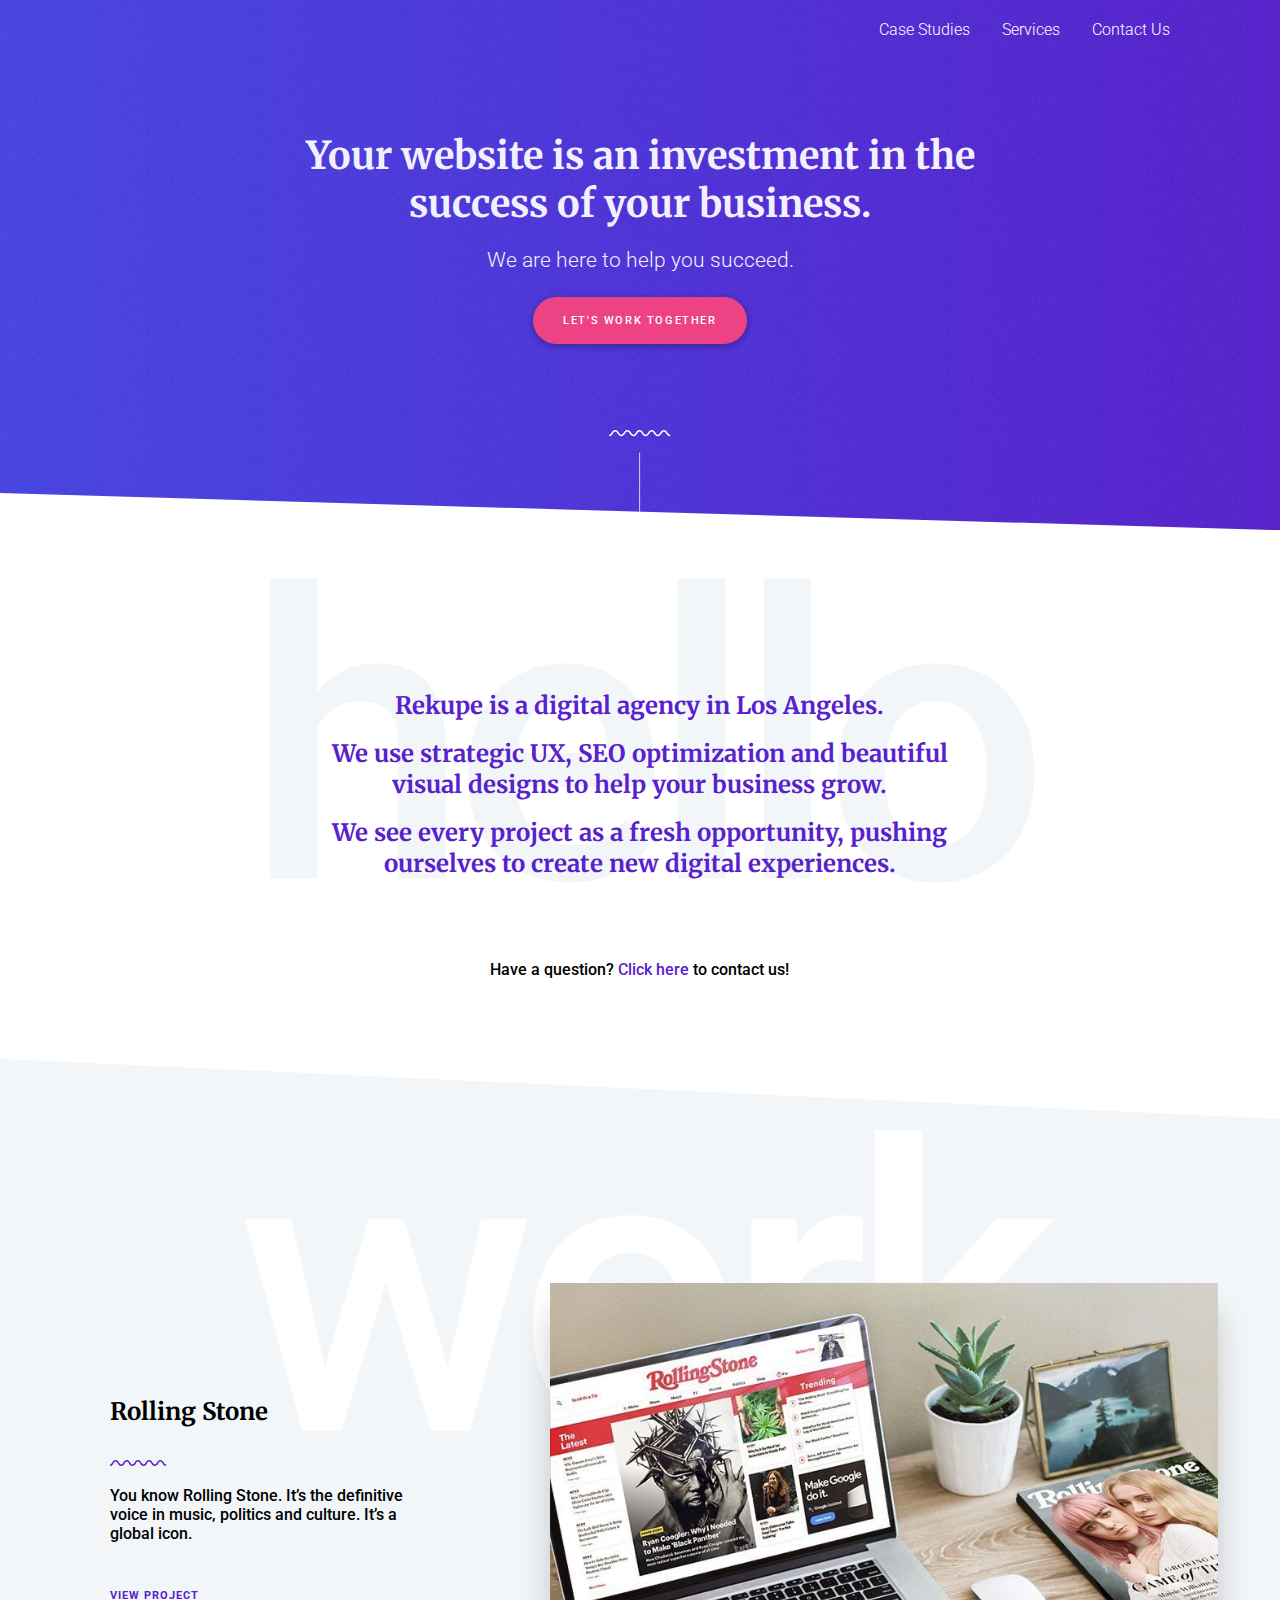
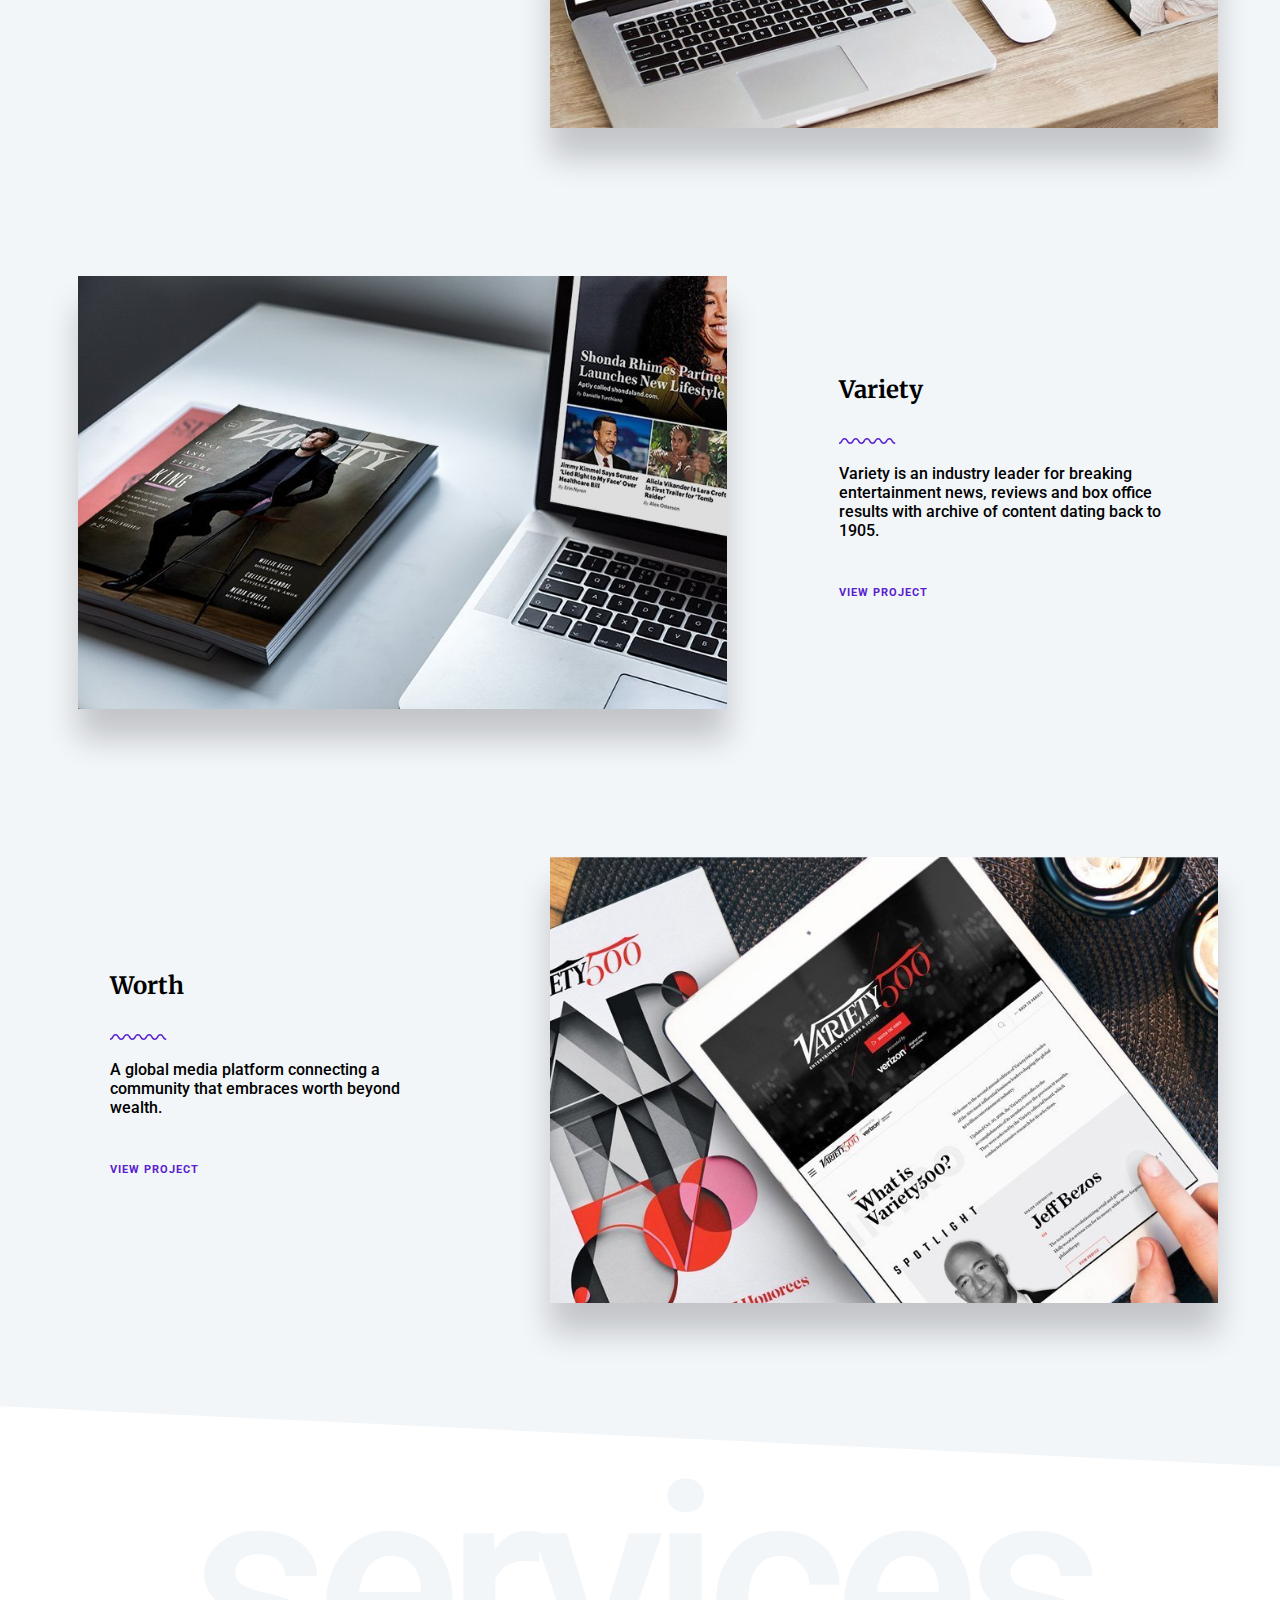
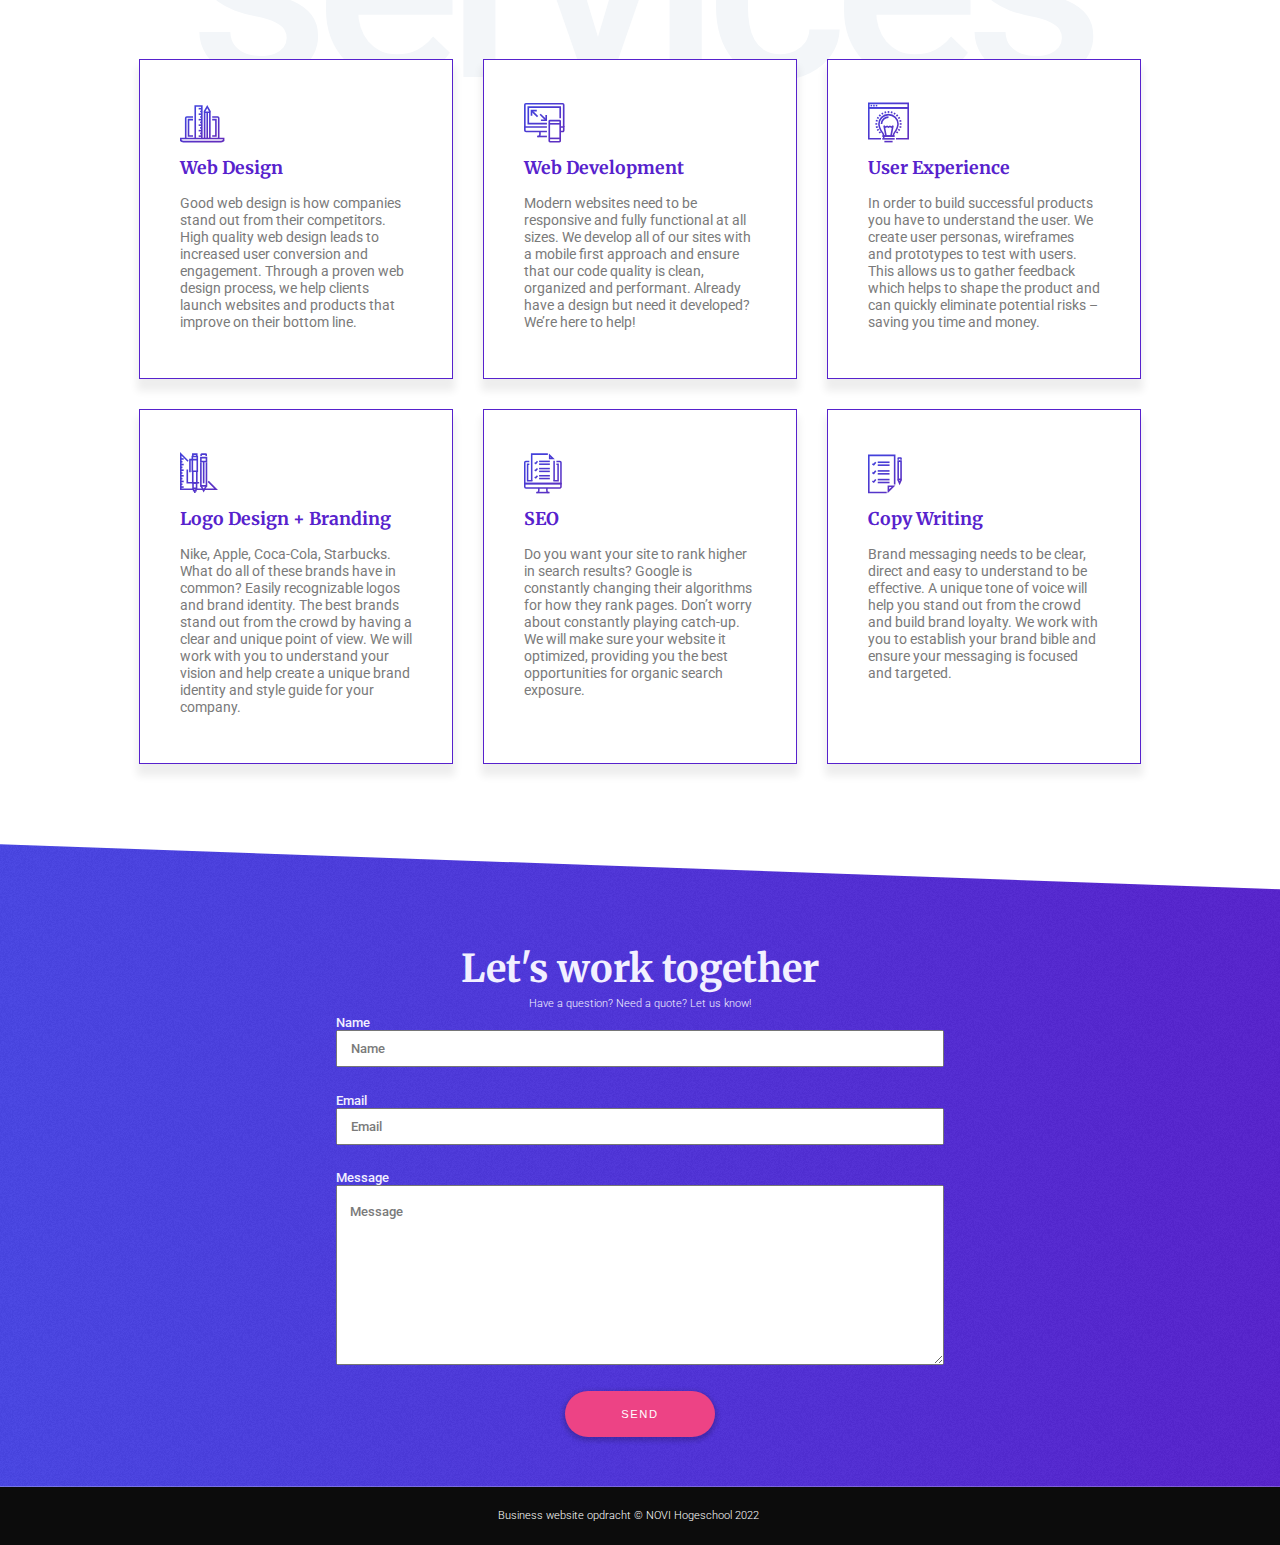
<file: index.html>
<!DOCTYPE html>
<html lang="en">
<head>
    <meta charset="UTF-8">
    <meta name="viewport" content="width=device-width, initial-scale=1">
    <link rel="stylesheet" href="styles/styles.css">
    <title>Rekupe</title>
</head>
<body>
<header class="outer-container outer-header">
    <div class="inner-container inner-header">
        <nav>
            <ul class="navigation-items">
                <li><a href="#case-studies">Case Studies</a></li>
                <li><a href="#services">Services</a></li>
                <li><a href="#contact">Contact Us</a></li>
            </ul>
        </nav>
        <div class="header-content">
            <h1>Your website is an investment in the success of your business.</h1>
            <p>We are here to help you succeed.</p>
            <a href="#contact" class="link-pink">Let's work together</a>
        </div>
        <span class="squiggle-stripe"><img src="assets/squiggle_line_stripe.svg" alt="squiggle stripe"/></span>
    </div>
</header>

<main id="case-studies">
    <div class="outer-container outer-introduction">
        <div class="inner-container inner-introduction">
            <div class="introduction-text">
                <h2>Rekupe is a digital agency in Los Angeles.</h2>
                <h2>We use strategic UX, SEO optimization and beautiful visual designs to help your business grow.</h2>
                <h2>We see every project as a fresh opportunity, pushing ourselves to create new digital experiences.</h2>
                <p>Have a question? <a href="#contact">Click here</a> to contact us!</p>
            </div>
        </div>
    </div>
    <section class="outer-container outer-work">
        <div class="inner-container rolling-stone">
            <div class="work-text-wrapper">
                <h3>Rolling Stone</h3>
                <div class="squiggle-wrapper"><img src="assets/squiggle_line.svg" alt="squiggle" /></div>
                <p>You know Rolling Stone. It’s the definitive voice in music, politics and culture. It’s a global icon.</p>
                <a href="case-studies-page.html">View project</a>
            </div>
            <span class="image-wrapper"><img src="assets/work-image-01.jpeg" alt="work-image-01.jpeg"/></span>
        </div>
        <div class="inner-container variety">
            <div class="work-text-wrapper">
                <h3>Variety</h3>
                <div class="squiggle-wrapper"><img src="assets/squiggle_line.svg" alt="squiggle" /></div>
                <p>Variety is an industry leader for breaking entertainment news, reviews and box office results with
                    archive of content dating back to 1905.</p>
                <a href="case-studies-page.html">View project</a>
            </div>
            <span class="image-wrapper"><img src="assets/work-image-02.jpeg" alt="work-image-01.jpeg"/></span>
        </div>
        <div class="inner-container worth">
            <div class="work-text-wrapper">
                <h3>Worth</h3>
                <div class="squiggle-wrapper"><img src="assets/squiggle_line.svg" alt="squiggle" /></div>
                <p>A global media platform connecting a community that embraces worth beyond wealth.</p>
                <a href="case-studies-page.html">View project</a>
            </div>
            <span class="image-wrapper"><img src="assets/work-image-03.jpeg" alt="work-image-01.jpeg"/></span>
        </div>
    </section>
    <section class="outer-container service-info-blocks" id="services">
        <div class="inner-container inner-services">
            <div class="info-block">
                <div class="icon-wrapper"><img src="assets/icon_web-design.svg" alt="webdesign icon"/></div>
                <h4>Web Design</h4>
                <p>Good web design is how companies stand out from their competitors. High quality web design leads to
                    increased user conversion and engagement. Through a proven web design process, we help clients launch
                    websites and products that improve on their bottom line.</p>
            </div>
            <div class="info-block">
                <div class="icon-wrapper"><img src="assets/icon_web-development.svg" alt="webdevelopment icon"/></div>
                <h4>Web Development</h4>
                <p>Modern websites need to be responsive and fully functional at all sizes. We develop all of our sites with
                    a mobile first approach and ensure that our code quality is clean, organized and performant. Already
                    have a design but need it developed? We’re here to help!</p>
            </div>
            <div class="info-block">
                <div class="icon-wrapper"><img src="assets/icon_ux.svg" alt="ux icon"/></div>
                <h4>User Experience</h4>
                <p>In order to build successful products you have to understand the user. We create user personas,
                    wireframes and prototypes to test with users. This allows us to gather feedback which helps to shape the
                    product and can quickly eliminate potential risks – saving you time and money.</p>
            </div>
            <div class="info-block">
                <div class="icon-wrapper"><img src="assets/icon_graphic-design.svg" alt="graphic design icon"/></div>
                <h4>Logo Design + Branding</h4>
                <p>Nike, Apple, Coca-Cola, Starbucks. What do all of these brands have in common? Easily recognizable logos
                    and brand identity. The best brands stand out from the crowd by having a clear and unique point of view.
                    We will work with you to understand your vision and help create a unique brand identity and style guide
                    for your company.</p>
            </div>
            <div class="info-block">
                <div class="icon-wrapper"><img src="assets/icon_seo.svg" alt="seo icon" /></div>
                <h4>SEO</h4>
                <p>Do you want your site to rank higher in search results? Google is constantly changing their algorithms
                    for how they rank pages. Don’t worry about constantly playing catch-up. We will make sure your website
                    it optimized, providing you the best opportunities for organic search exposure.</p>
            </div>
            <div class="info-block">
                <div class="icon-wrapper"><img src="assets/icon_copywriting.svg" alt="copywriting icon" /></div>
                <h4>Copy Writing</h4>
                <p>Brand messaging needs to be clear, direct and easy to understand to be effective. A unique tone of voice
                    will help you stand out from the crowd and build brand loyalty. We work with you to establish your brand
                    bible and ensure your messaging is focused and targeted.</p>
            </div>
        </div>
    </section>
</main>

<footer class="outer-container footer-general">
    <section class="outer-container outer-contact-form" id="contact">
        <div class="inner-container inner-contact">
            <h5>Let's work together</h5>
            <p>Have a question? Need a quote? Let us know!</p>
            <form class="contact-form" onsubmit="hier-java-script-nodig">
                    <label for="name-field">Name</label>
                    <input type="text" id="name-field" placeholder="Name"/>

                    <label for="user-email-field">Email</label>
                    <input type="email" id="user-email-field" placeholder="Email"/>

                    <label for="message-field">Message</label>
                    <textarea name="message" id="message-field" placeholder="Message"></textarea>

                    <button type="submit" class="button form-button">Send</button>
            </form>
        </div>
    </section>
    <section class="outer-container outer-footer">
            <p>Business website opdracht © NOVI Hogeschool 2022<p>
    </section>
</footer>
</body>
</html>
</file>
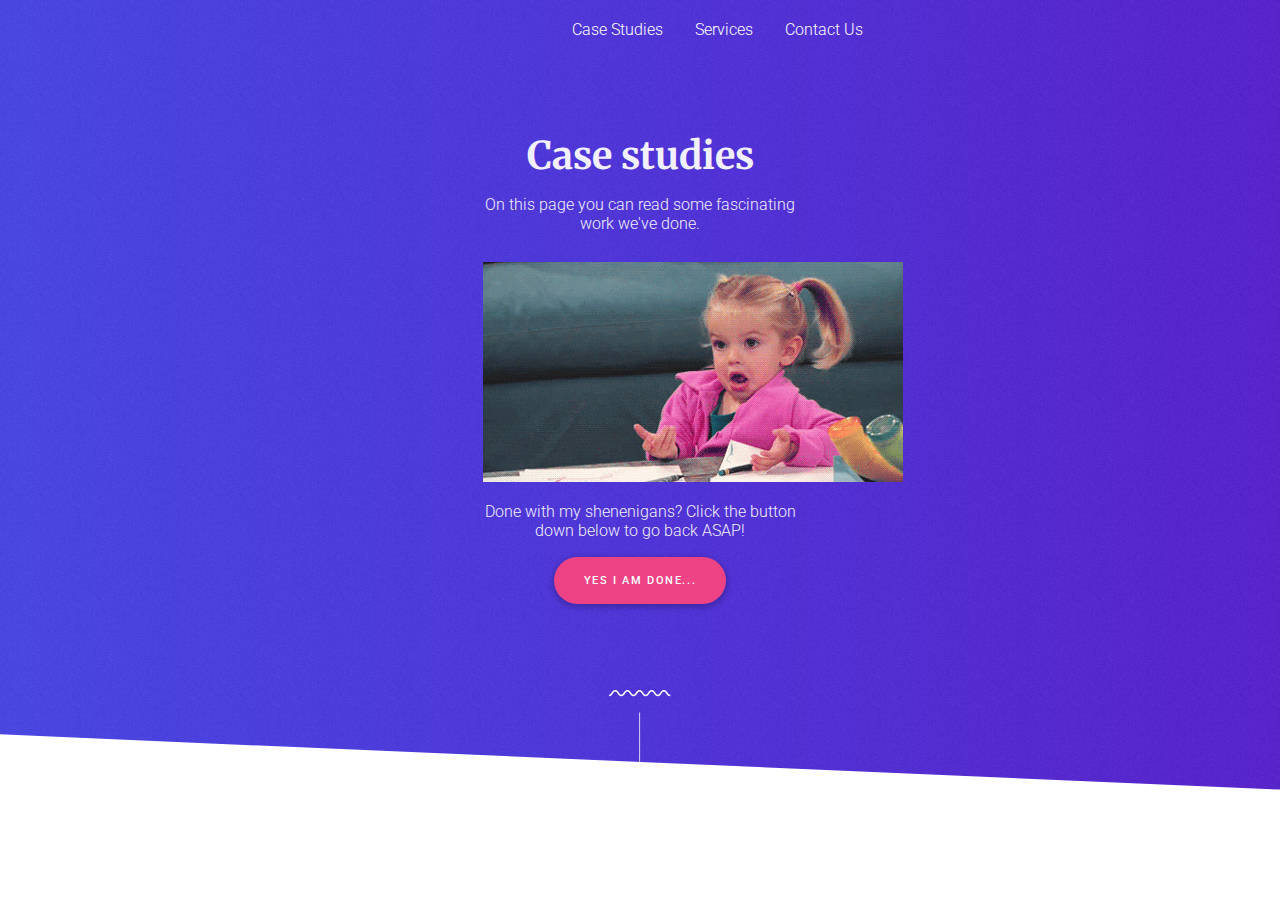
<file: case-studies-page.html>
<!DOCTYPE html>
<html lang="en">
<head>
    <meta charset="UTF-8">
    <meta name="viewport" content="width=device-width, initial-scale=1">
    <link rel="stylesheet" href="styles/styles.css">
    <title>Rekupe - Case Studies</title>
</head>
<body>
<header class="outer-container outer-header">
    <div class="inner-container inner-header">
        <nav>
            <ul class="navigation-items">
                <li><a href="index.html/#case-studies">Case Studies</a></li>
                <li><a href="index.html/#services">Services</a></li>
                <li><a href="index.html/#contact">Contact Us</a></li>
            </ul>
        </nav>
        <div class="header-content extra">
            <h1>Case studies</h1>
            <p>On this page you can read some fascinating work we've done.</p>
            <img src="assets/dunno.gif" alt="Dunno"/>
            <p>Done with my shenenigans? Click the button down below to go back ASAP!</p>
            <a href="index.html" class="link-pink">Yes I am done...</a>
        </div>
        <span class="squiggle-stripe"><img src="assets/squiggle_line_stripe.svg" alt="squiggle stripe"/></span>
    </div>
</header>
</body>
</html>
</file>
<file: styles/styles.css>
@import url('https://fonts.googleapis.com/css2?family=Merriweather:ital,wght@0,300;0,400;0,700;0,900;1,300;1,400;1,700;1,900&family=Roboto:ital,wght@0,100;0,300;0,400;0,500;0,700;0,900;1,100;1,300;1,400;1,500;1,700;1,900&display=swap');

/*////////////////////////

    Table of Contents
    1. Global Styles
    2. Typography
    3. Layout
        3.1 Reusables
        3.2 Other
    4. Areas
        4.1 Header
        4.2 Introduction
        etc.
    5. Media Queries
////////////////////////*/

/* ------------------------------- 1. Global Styles -------------------------------- */

* {
    padding: 0;
    margin: 0;
    box-sizing: border-box;
}

:root {
    --text-color-accent: #5722CD;
    --header-bg: #4845E4;
    --button-pink: #ED4385;
    --main-text: #0C0C0C;
    --header-text: #F2F0FF;
    --background: #F3F6F9;
    --service-tile-text: #7A7A7A;
    --basic-white: #FFFFFF;
}

body {
    /*It seems that I have to add this when using the noise overlay, otherwise nothing is clickable and the body is laying on top*/
    z-index: -3;
    position: relative;

}

/*Background noise image*/
.outer-header::after,
.outer-contact-form::after {
    content: '';
    position: absolute;
    top: 0;
    left: 0;
    height: 100%;
    width: 100%;
    opacity: 0.5;
    background: url(../assets/noise-texture.png) repeat;
    background-size: auto;
    z-index: -1;
}

/* ------------------------------- 2. Typography ----------------------------------- */

body {
    font-family: "Roboto", sans-serif;
    font-weight: 500;
}

/*--Heading typography--*/
h1,
h2,
h3,
h4,
h5 {
    font-family: "Merriweather", serif;
    font-weight: 700;
    text-align: center;
}

h1,
h5 {
    font-size: 1.7rem;
    display: block;
    width: 100%;
    color: var(--header-text);
}

h2 {
    color: var(--text-color-accent);
    font-size: 1.2rem;
    margin: 0 0 0.7em 0;
}

h3 {
    text-align: left;
    font-size: 1.5rem;
    margin: 0 0 1em 0;
}

h4 {
    color: var(--text-color-accent);
    font-size: 1.1rem;
    text-align: left;
    margin: 0.5em 0;
}

/*--Paragraph typography--*/
p {
    padding: 1em 0 1.8em 0;
}

.header-content p {
    color: var(--header-text);
    font-size: 1.3rem;
    font-weight: 300;
}

.introduction-text p {
    text-align: center;
    padding: 4em 0 0 0;
    position: relative;
}

.info-block p {
    font-size: 0.9rem;
    color: var(--service-tile-text);
    padding: 0.5em 0;
    font-weight: 400;
}

.inner-contact p {
    color: var(--header-text);
    font-weight: 300;
}

footer p {
    font-size: 0.7rem;
    font-weight: 300;
    color: var(--basic-white);
    padding: 5px 0;
}

/*--Anchor typography--*/
a {
    font-family: inherit;
    text-decoration: none;
    font-size: 1rem;
}

a:visited {
    color: inherit;
    text-decoration: none;
}

a:hover {
    color: inherit;
    text-decoration: none;
}

.navigation-items a,
.navigation-items a:visited {
    font-size: 0.7rem;
    font-weight: 500;
    color: var(--basic-white);
}

.introduction-text a,
.introduction-text a:visited {
    color: var(--text-color-accent)
}

.work-text-wrapper a,
.work-text-wrapper a:visited {
    color: var(--text-color-accent);
    text-transform: uppercase;
    padding: 17px 0;
    font-size: 0.7rem;
    letter-spacing: 1px;
    font-weight: 700;
}

/*--Contact form typography--*/
label {
    color: var(--header-text);
    font-size: 0.8rem;
}

input,
input::placeholder,
textarea,
textarea::placeholder {
    font-family: inherit;
    font-size: 0.8rem;
    font-weight: 500;
    color: var(--service-tile-text)
}

/* ------------------------------- 3. Layout --------------------------------------- */

/* --------------- 3.1 Reusables ----------------------- */

.outer-container {
    display: flex;
    flex-direction: row;
    justify-content: center;
    width: 100vw;
}

.inner-container {
    display: flex;
    flex-direction: column;
    margin: 0 1em;
    align-items: center;
    padding: 0;
}

/* --------------- 3.2 Other --------------------------- */

/*"view project-line" animation*/
/*Start of animation*/

.work-text-wrapper a {
    position: relative;
    display: inline-block;
}

.work-text-wrapper a::after {
    content: '';
    position: absolute;
    top: 50%;
    left: 100px;
    width: 0;
    height: 2px;
    background-color: var(--text-color-accent);
    transition: width 0.5s ease;
}

/*End of animation*/
.work-text-wrapper a:hover::after {
    width: 60px;
}

.extra p {
    font-size: 1rem;
}

/* ------------------------------- 4. Areas ---------------------------------------- */

/* --------------- 4.1 Header ------------------------- */

.outer-header {
    background: linear-gradient(270deg, var(--text-color-accent), var(--header-bg));
    clip-path: polygon(0 0, 100% 0, 100% 100%, 0% 93%);
    position: relative;
    z-index: -2;
}

nav {
    width: 100%;
    padding: 1em 0;
    display: flex;
    flex-direction: row;
}

.inner-header {
    padding: 0;
}

ul {
    display: flex;
    flex-direction: row;
    justify-content: space-evenly;
    width: 100%;
    gap: 2rem;
    padding: 0;
}

li {
    list-style: none;
}

.header-content {
    width: 100%;
    padding: 4.5em 0;
    text-align: center;
    flex: 0 1 75%;
}

.button {
    background-color: var(--button-pink);
    color: white;
    padding: 17px 30px;
    border: none;
    box-shadow: 0 2px 5px 2px hsla(0deg 0% 0% / 20%);
    border-radius: 25px;
    text-transform: uppercase;
    font-size: 0.7rem;
    letter-spacing: 0.1rem;
}

.link-pink,
.link-pink:visited {
    background-color: var(--button-pink);
    color: white;
    padding: 17px 30px;
    border: none;
    border-radius: 25px;
    box-shadow: 0 2px 5px 2px hsla(0deg 0% 0% / 20%);
    text-transform: uppercase;
    font-size: 0.7rem;
    letter-spacing: 0.1rem;
    position: relative;
}


.squiggle-stripe {
    height: 100px;
    width: 100px;
    background-size: contain;
    margin: 30px 0 0 0;
    position: relative;
}

.squiggle-stripe img {
    height: 100%;
    width: 100%;
}

/* --------------- 4.2 Introduction ------------------- */

.introduction-text {
    width: 100%;
    padding: 8em 0.3em 5em;
    position: relative;
}

.inner-introduction h2 {
    position: relative;
}

.introduction-text::before {
    content: "Hello";
    color: var(--background);
    font-size: 9rem;
    text-transform: lowercase;
    letter-spacing: -0.7rem;
    position: absolute;
    transform: translate(-50%, -50%);
    top: 25%;
    left: 50%;
}

/* --------------- 4.2 Main ------------------- */

main .outer-work{
    background-color: var(--background);
    clip-path: polygon(0% 0%, 100% 3%, 100% 100%, 0% 97%);
    display: flex;
    flex-direction: column;
}


.image-wrapper img {
    width: 100%;
}

.image-wrapper {
    flex: 0 1 auto;
    margin: 2em 0;
}

.image-wrapper img {
    width: 100%;
    box-shadow: 0 30px 30px 0 hsla(0deg 0% 0% / 20%);
}

.icon-wrapper {
    width: 60px;
}

.work-text-wrapper {
    display: flex;
    flex-direction: column;
    flex: 0 1 45%;
    padding: 0;
}

/* -------- 4.2.1 Rolling Stone ------------------- */
.rolling-stone {
    padding-top: 8em;
    flex-direction: column-reverse;
    position: relative;
    z-index: 1;
}

.rolling-stone .image-wrapper {
    z-index: 1;
}

.rolling-stone::before {
    content: "Work";
    color: var(--basic-white);
    font-size: 9rem;
    text-transform: lowercase;
    letter-spacing: -0.7rem;
    position: absolute;
    transform: translate(-50%, -50%);
    top: 21%;
    left: 50%;
}

/* -------- 4.2.1 Variety ------------------- */

.variety {
    flex-direction: column-reverse;
}

/* -------- 4.2.1 Worth ------------------- */

.worth {
    flex-direction: column-reverse;
    padding: 0 0 6em 0;
}

/* --------------- 4.3 Services ------------------- */

.inner-services {
    flex-direction: row;
    position: relative;
    flex-wrap: wrap;
    gap: 30px;
    padding: 5em 1.5em 5em;
}

.info-block {
    display: flex;
    flex-direction: column;
    background-color: var(--basic-white);
    box-shadow: 0 10px 8px 2px hsla(0deg 0% 0% / 7%);
    border: 0.1rem solid var(--text-color-accent);
    flex: 1 1 auto;
    padding: 2em;
    position: relative;
}

.inner-services::before {
    content: "Services";
    color: var(--background);
    font-size: 7.5rem;
    text-transform: lowercase;
    letter-spacing: -0.7rem;
    position: absolute;
    transform: translate(-50%, -50%);
    top: 3%;
    left: 50%;
}

/* --------------- 4.4 Contact form ------------------- */

.outer-contact-form {
    background: linear-gradient(270deg, var(--text-color-accent), var(--header-bg));
    clip-path: polygon(0% 0%, 100% 7%, 100% 100%, 0% 100%);    position: relative;
    z-index: -2;
}

.inner-contact {
    flex: 0 1 100vw;
    padding: 100px 0 50px 0;
}

.contact-form {
    display: flex;
    flex-direction: column;
    width: 100%;
    align-items: flex-start;
    position: relative
}

input,
input::placeholder,
textarea,
textarea::placeholder {
    width: 100%;
    padding: 0.7em 0.5em;
    outline: none;
    margin-bottom: 2em;
}

textarea {
    height: 20vh;
    overflow: hidden;
}

.form-button {
    padding-left: 5em;
    padding-right: 5em;
    align-self: center;
}

/* --------------- 4.5 Footer ------------------- */

.outer-footer {
    background-color: var(--main-text);
}

.footer-general {
    flex-direction: column;
}

.outer-footer p {
    padding: 2em 0;
    margin: 0 1em;
}

/* ------------------------------- 5. Media Queries -------------------------------- */
/*Base website is built for phone width*/

/*------For tablets------*/
@media screen and (min-width: 576px) {

    .inner-container {
        padding-left: 1em;
        padding-right: 1em;
    }

    .navigation-items {
        justify-content: flex-end;
        width: 100%;
    }

    .navigation-items a,
    a:visited {
        font-size: 1rem;
        font-weight: 300;
    }

    h1, h5 {
        font-size: 2rem;
        display: inline;
    }

    h2 {
        font-size: 1.2em;
    }


/*Header*/
    .header-content {
        width: 80%;
        padding: 4.5em 0;
    }

/*Introduction*/
    .introduction-text {
        padding-top: 9em;
    }

    .introduction-text::before {
        font-size: 13rem;
        letter-spacing: -1rem;
        top: 30%;
    }

/*Work*/
    .rolling-stone {
        padding-top: 10em;
    }

    .work-text-wrapper {
        flex: 0 0 auto;
    }

    .rolling-stone::before {
        font-size: 13rem;
        letter-spacing: -1.1rem;
        top: 20%;
    }

/*Services*/
    .inner-services {
        padding: 9em 1em;
        justify-content: center;
        align-items: stretch;
    }

    .inner-services::before {
        font-size: 10rem;
        letter-spacing: -0.9rem;
        top: 5%;
    }

    .info-block {
        padding: 2.5em;
        flex: 0 1 auto;
    }

/*Contact*/
    .inner-contact {
        flex-basis: 80vw;
    }

}

/*------For laptops------*/
@media screen and (min-width: 768px) {

    h2 {
        font-size: 1.3rem;
    }

    .introduction-text {
        width: 80%;
    }

    .introduction-text {
        padding-top: 10em;
    }

    .introduction-text::before {
        font-size: 22rem;
        top: 40%;
    }

/*Work*/
    .work-text-wrapper {
        padding-left: 2em;
        flex: 0 0 40%;
        position: relative;
    }

    .rolling-stone {
        flex-direction: row;
        padding: 15em 0 5em;

    }

    .variety {
        flex-direction: row-reverse;
    }

    .variety .work-text-wrapper {
        padding-right: 2em;
    }

    .worth {
        flex-direction: row;
        padding: 5em 0;

    }

    .rolling-stone::before {
        font-size: 22rem;
        top: 35%;
    }

/*Services*/
    .info-block {
        padding: 2.5em;
        flex: 0 0 314px;
    }

    .inner-services {
        padding: 10em 1em 5em;
    }

    .image-wrapper {
        margin: 1em;
    }

    .inner-services::before {
        font-size: 14rem;
        top: 10%;
    }

/*Contact*/
    .inner-contact {
        flex-basis: 50vw;
    }

}

/*--For desktop and larger screens--*/
@media screen and (min-width: 992px) {
    .inner-container {
        margin: 0 30px;
        /*flex: 0 1 1200px;*/
    }

    .header-content {
        width: 60%;
        padding: 4.5em 0;
    }

    nav {
        padding: 20px 40px;
    }

    .navigation-items {
        justify-content: flex-end;
        width: 100%;
    }

    .navigation-items a,
    a:visited {
        font-size: 1rem;
        font-weight: 300;
    }

    h1, h5 {
        font-size: 2.4rem;
        display: inline;
    }

    h2 {
        font-size: 1.5rem;
    }

/*Introduction*/
    .introduction-text {
        width: 60%;
        padding-top: 10em;

    }

    .introduction-text::before {
        font-size: 25rem;
        top: 40%;
    }

/*Work*/
    .rolling-stone {
        flex-direction: row;
        padding-top: 12em;

    }

    .variety {
        flex-direction: row-reverse
    }

    .worth {
        flex-direction: row;
        padding-bottom: 8em;

    }

    .rolling-stone::before {
        font-size: 25rem;
        top: 30%;
    }

/*Services*/
    .info-block {
        padding: 2.5em;
        flex: 0 0 314px;
    }

    .inner-services {
        padding: 12em 3em 5em;
    }

    .image-wrapper {
        margin: 2em;
    }

    .work-text-wrapper {
        padding: 5em;
    }

    .inner-services::before {
        font-size: 17rem;
        top: 12%;
    }

/*Contact*/
    .inner-contact {
        flex-basis: 50vw;
    }
}
</file>
